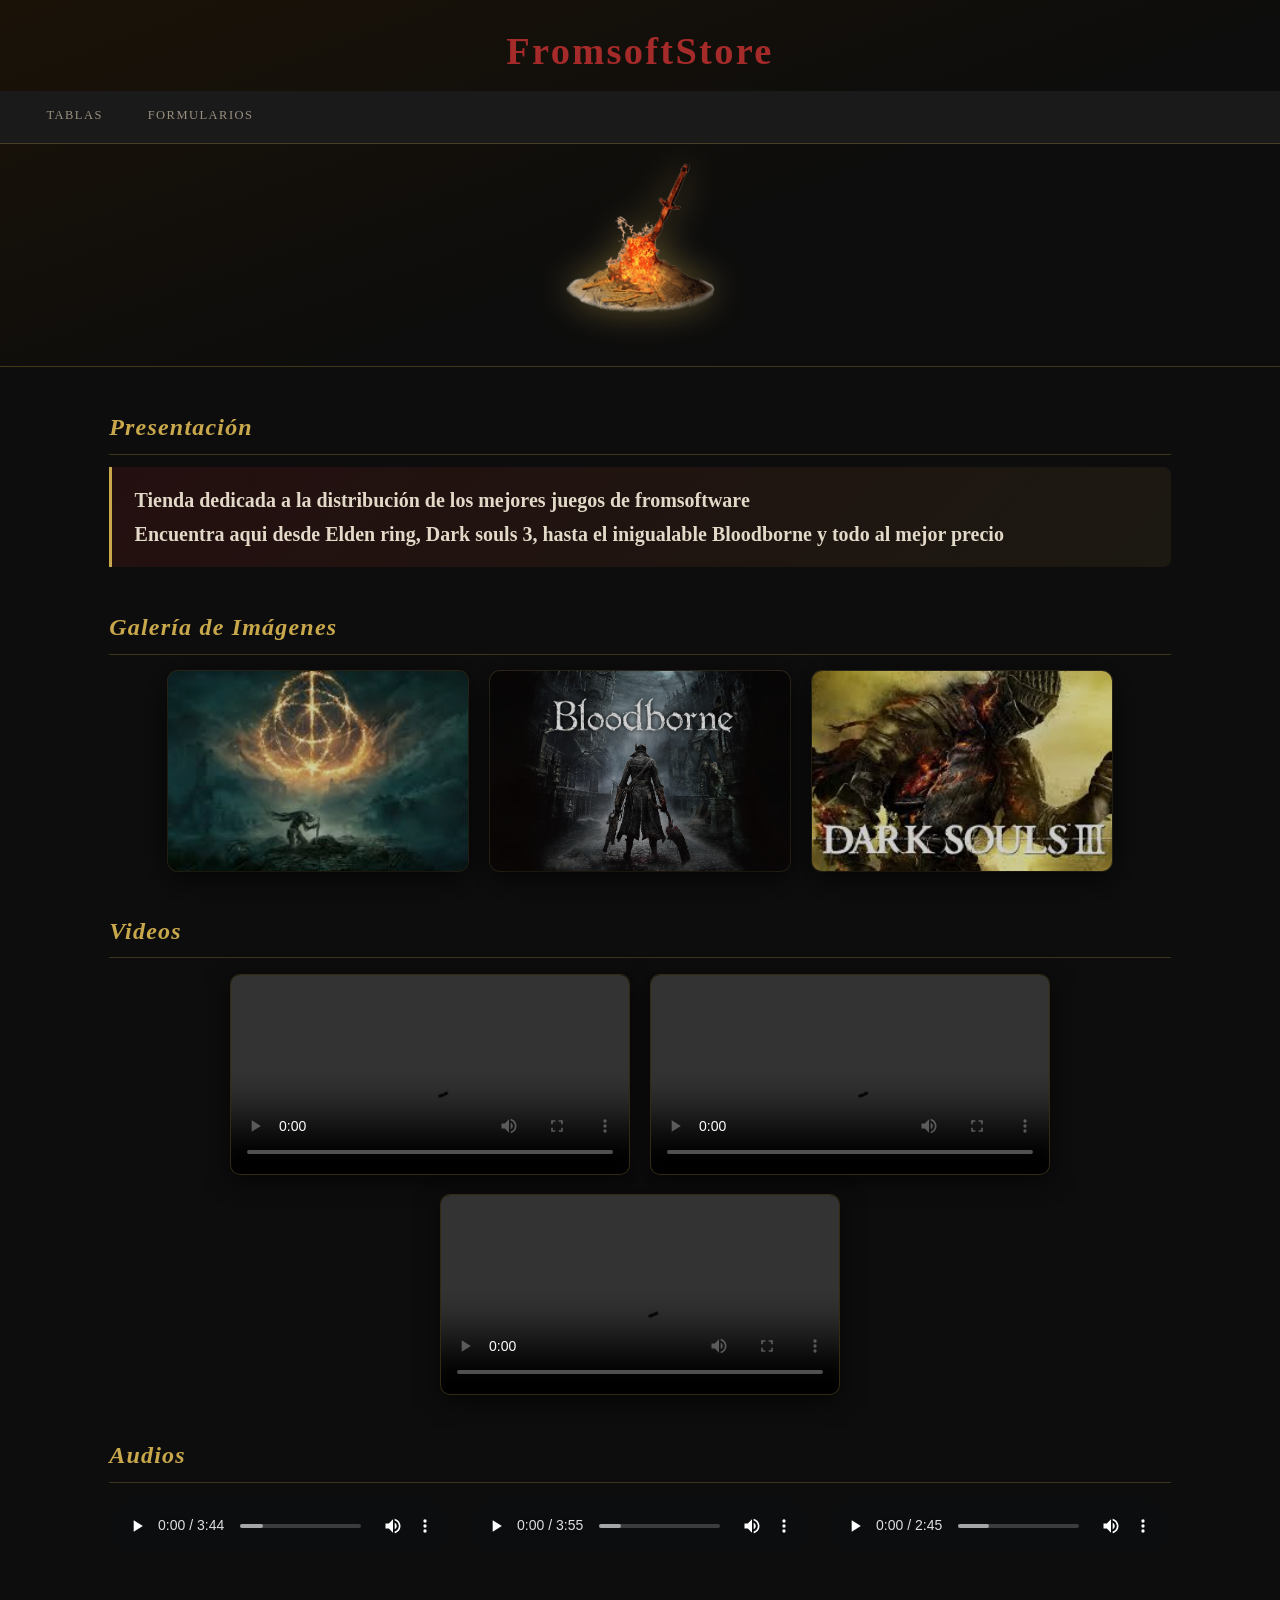
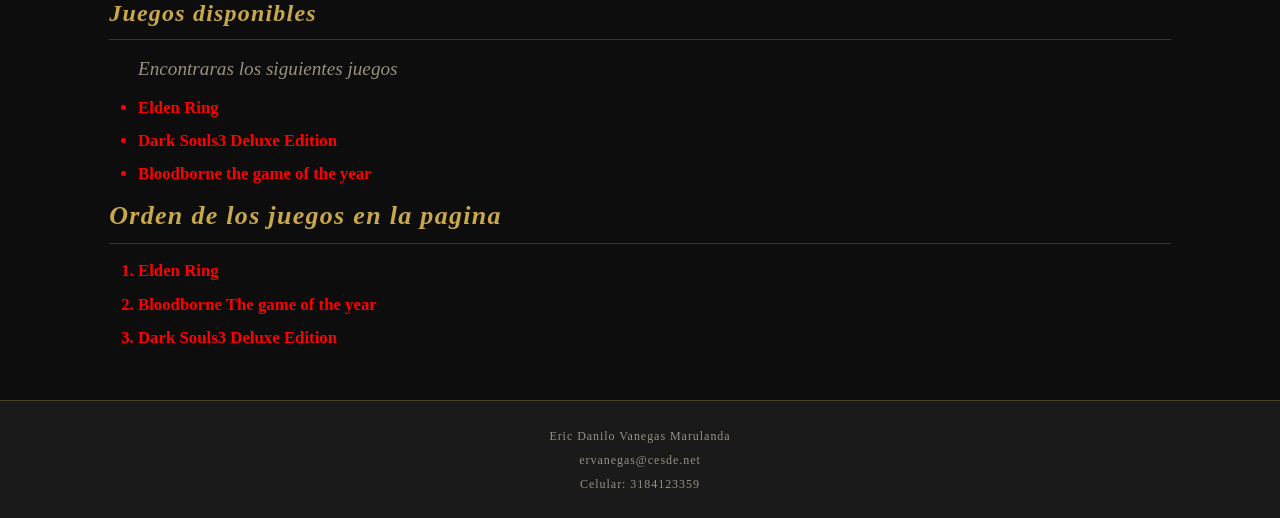
<file: index.html>
<!DOCTYPE html>
<html lang="es">
<head>
  <meta charset="UTF-8">
  <meta name="viewport" content="width=device-width, initial-scale=1.0">
  <link rel="stylesheet" href="estilos/estilos.css">
  <title>FromsoftStore</title>
  <link rel="icon" type="image/x-icon" href="favicon.ico" />
</head>
<body>

  <header>
    <h1>FromsoftStore</h1>

      <nav>
        <a href="tablas.html">Tablas</a>
        <a href="formulario.html">Formularios</a>
      </nav>
      <center>
        <img src="Imagenes/Logo.png" alt="" id="imgLogo"> 
      </center>
  </header>
  

  <section>
    <h2>Presentación</h2>
    <p id="parrafo1"> Tienda dedicada a la distribución de los mejores juegos de fromsoftware <br>Encuentra aqui desde Elden ring, Dark souls 3, hasta el inigualable Bloodborne y todo al mejor precio</p>
    
  </section>

  
 <section>
    <h2>Galería de Imágenes</h2>
    <div class="galeria-container">
      <img class="banners" src="Imagenes/Elden.jpg" alt="Imagen 1" width="300" height="200">
      <img class="banners" src="Imagenes/Blood.jpg" alt="Imagen 2" width="300" height="200">
      <img class="banners" src="Imagenes/ds3.jpg" alt="Imagen 2" width="300" height="200">
    </div>
  </section>

  <section>
  <h2>Videos</h2>
    <div class="media-container">
      <video width="400" controls>
        <source src="video/Elden.mp4" type="video/mp4">
      </video>
      <video width="400" controls>
        <source src="video/Blood.mp4" type="video/mp4">
      </video>
      <video width="400" controls>
        <source src="video/DarkS3.mp4" type="video/mp4">
      </video>
    </div>
  </section>

  
  <section>
    <h2>Audios</h2>
    <div class="audio-container">
      <audio controls>
        <source src="audio/Elden.mp3" type="audio/mp3">
      </audio>
      <audio controls>
        <source src="audio/Blood.mp3" type="audio/mp3">
      </audio>
      <audio controls>
        <source src="audio/DarkS.mp3" type="audio/mp3">
      </audio>
    </div>
  </section>

  
  <section>
    <h2>Juegos disponibles</h2>
    <ul>
        <p id="parrafo3">Encontraras los siguientes juegos</p>
      <li>Elden Ring</li>
      <li>Dark Souls3 Deluxe Edition</li>
      <li>Bloodborne the game of the year</li>
    </ul>

    <h2 id="orden">Orden de los juegos en la pagina</h2>
    <ol>
      <li>Elden Ring</li>
      <li>Bloodborne The game of the year</li>
      <li>Dark Souls3 Deluxe Edition</li>
    </ol>
  </section>

  <footer>Eric Danilo Vanegas Marulanda
        ervanegas@cesde.net
        Celular: 3184123359        
  </footer>

</body>
</html>
</file>
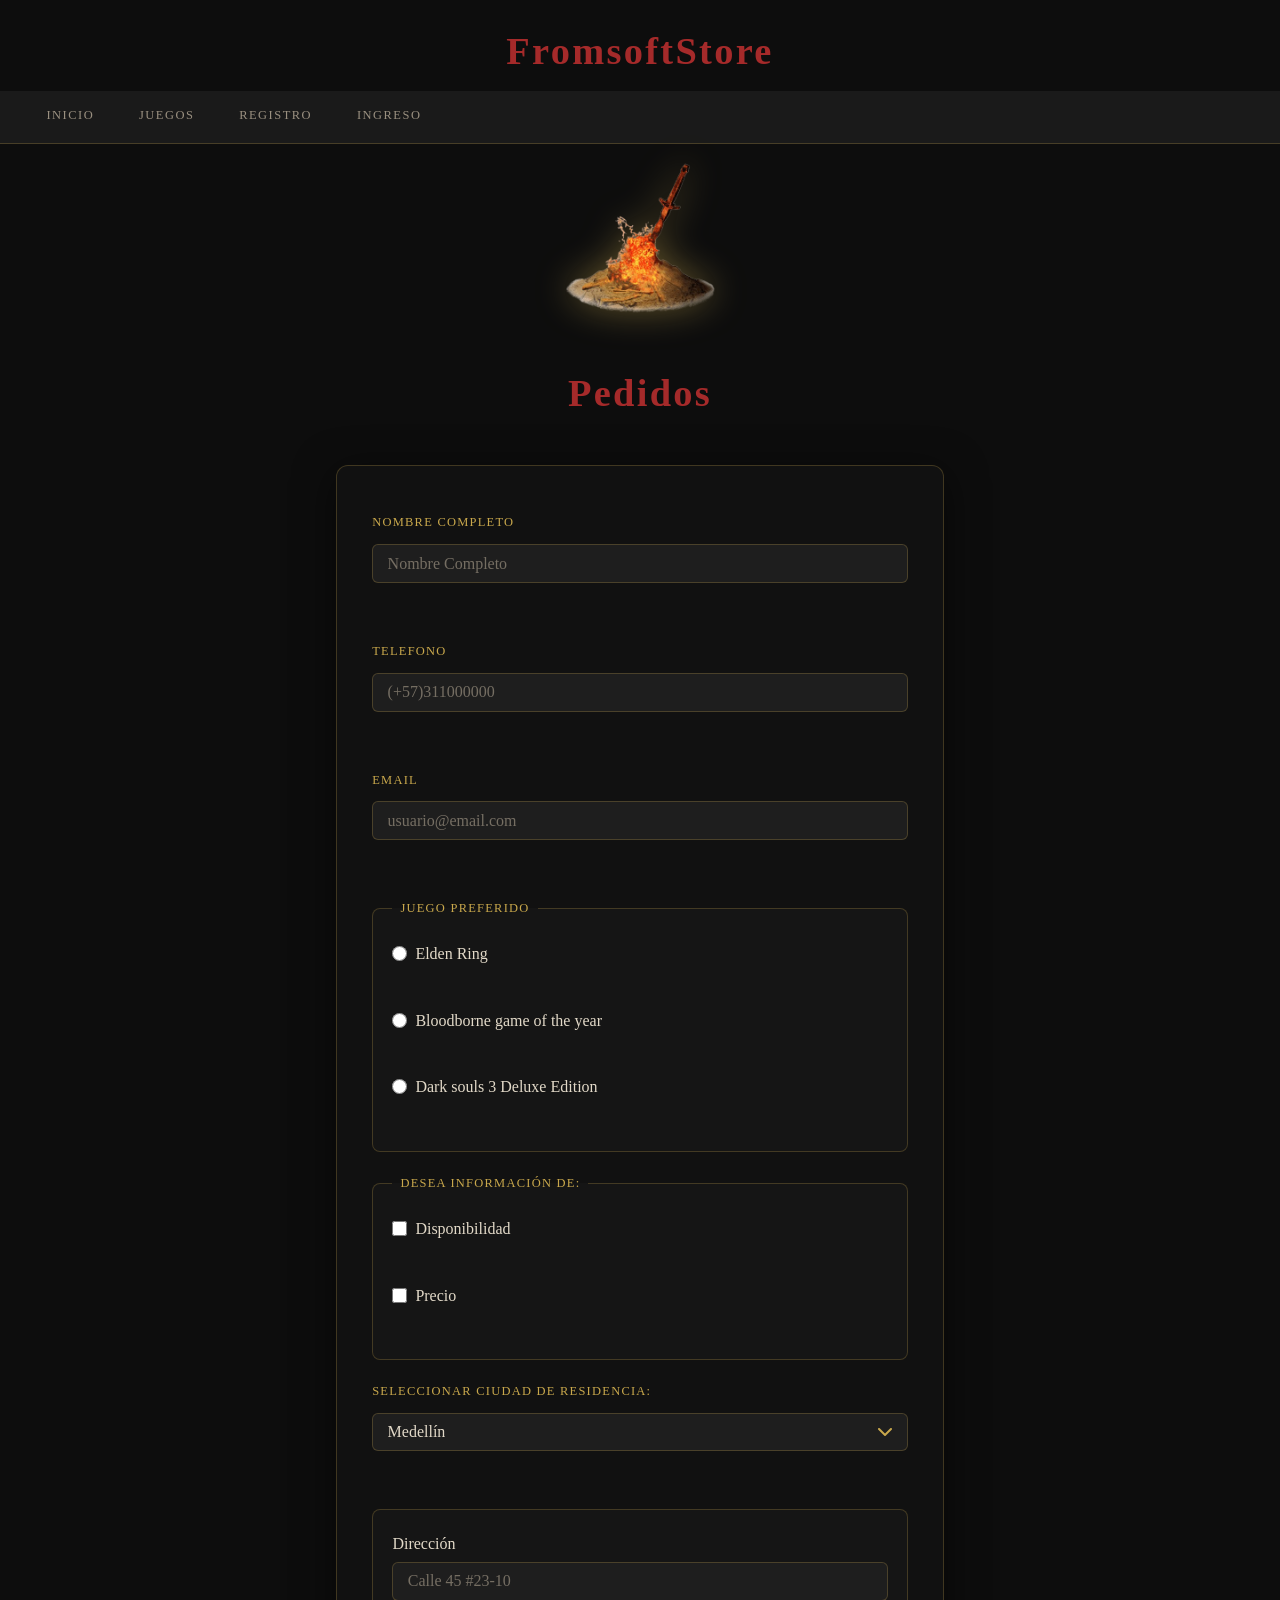
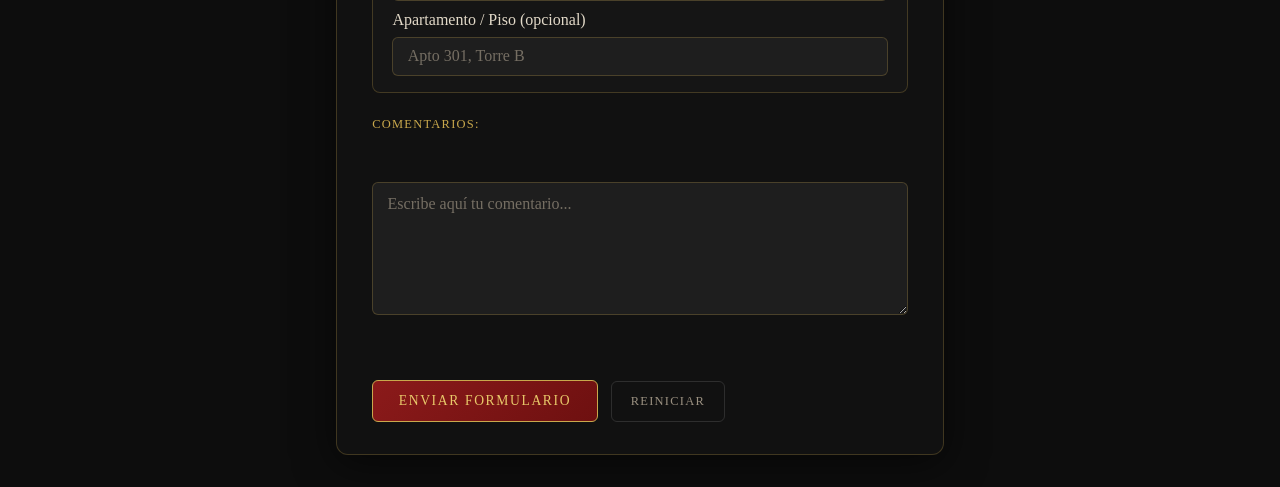
<file: contacto y pedidos.html>
<!DOCTYPE html>
<html lang="es">
<head>
  <meta charset="UTF-8" />
  <meta name="viewport" content="width=device-width, initial-scale=1.0" />
  <link rel="stylesheet" href="estilos/estilos.css">
  <title>Contacto</title>
  <link rel="icon" type="image/x-icon" href="favicon.ico" />
</head>
<body>
  <h1>FromsoftStore</h1>
<nav>
    <a href="Inicio.html">Inicio</a>
    <a href="Juegos.html">Juegos</a>
    <a href="Registro.html">Registro</a>
    <a href="Iniciar.html">Ingreso</a>
  </nav>
  
      <center>
        <img src="Imagenes/Logo.png" alt="" id="imgLogo"> 
      </center>


  <h1>Pedidos</h1>

  <div class="form-wrapper">
    <form action="#" method="post">

      <label for="nombre">Nombre completo</label>
      <input type="text" id="nombre" name="nombre" placeholder="Nombre Completo" /><br />

      <label for="movil">Telefono</label>
      <input type="tel" id="movil" name="movil" placeholder="(+57)311000000" /><br />


      <label for="email">Email</label>
      <input type="email" id="email" placeholder="usuario@email.com" /><br />

       

      <fieldset>
        <legend>Juego preferido</legend>
        <label><input type="radio" name="estado" value="soltero" /> Elden Ring</label><br />
        <label><input type="radio" name="estado" value="casado" /> Bloodborne game of the year</th></label><br />
        <label><input type="radio" name="estado" value="separado" /> Dark souls 3 Deluxe Edition </label><br />
        
      </fieldset>

      
      <fieldset>
        <legend>Desea información de:</legend>
        <label><input type="checkbox" name="info" value="deportes" /> Disponibilidad</label><br />
        <label><input type="checkbox" name="info" value="lenguajes" /> Precio</label><br />
        
      </fieldset>

      <label for="ciudad">Seleccionar ciudad de residencia:</label>
      <select id="ciudad" name="ciudad">
        <option value="medellin">Medellín</option>
        <option value="bogota">Bogotá</option>
        <option value="cali">Cali</option>
        <option value="Barranquilla">Barranquilla</option>
      </select><br />

      <fieldset>
        <div class="campo">
    <label for="direccion">Dirección</label>
    <input 
      type="text" 
      id="direccion" 
      name="direccion" 
      placeholder="Calle 45 #23-10"
      autocomplete="street-address"
    >
  </div>

    <div class="campo">
    <label for="adicional">Apartamento / Piso (opcional)</label>
    <input 
      type="text" 
      id="adicional" 
      name="adicional" 
      placeholder="Apto 301, Torre B"
      autocomplete="address-line2"
    >
  </div>


      </fieldset>

      <label for="comentarios">Comentarios:</label><br />
      <textarea id="comentarios" name="comentarios" rows="6" cols="40"
        placeholder="Escribe aquí tu comentario..."></textarea><br />

      <div class="form-botones">
        <input type="submit" value="Enviar formulario" />
        <input type="reset" value="Reiniciar" />
        
      </div>

    </form>
  </div>

 

</body>
</html>
</file>
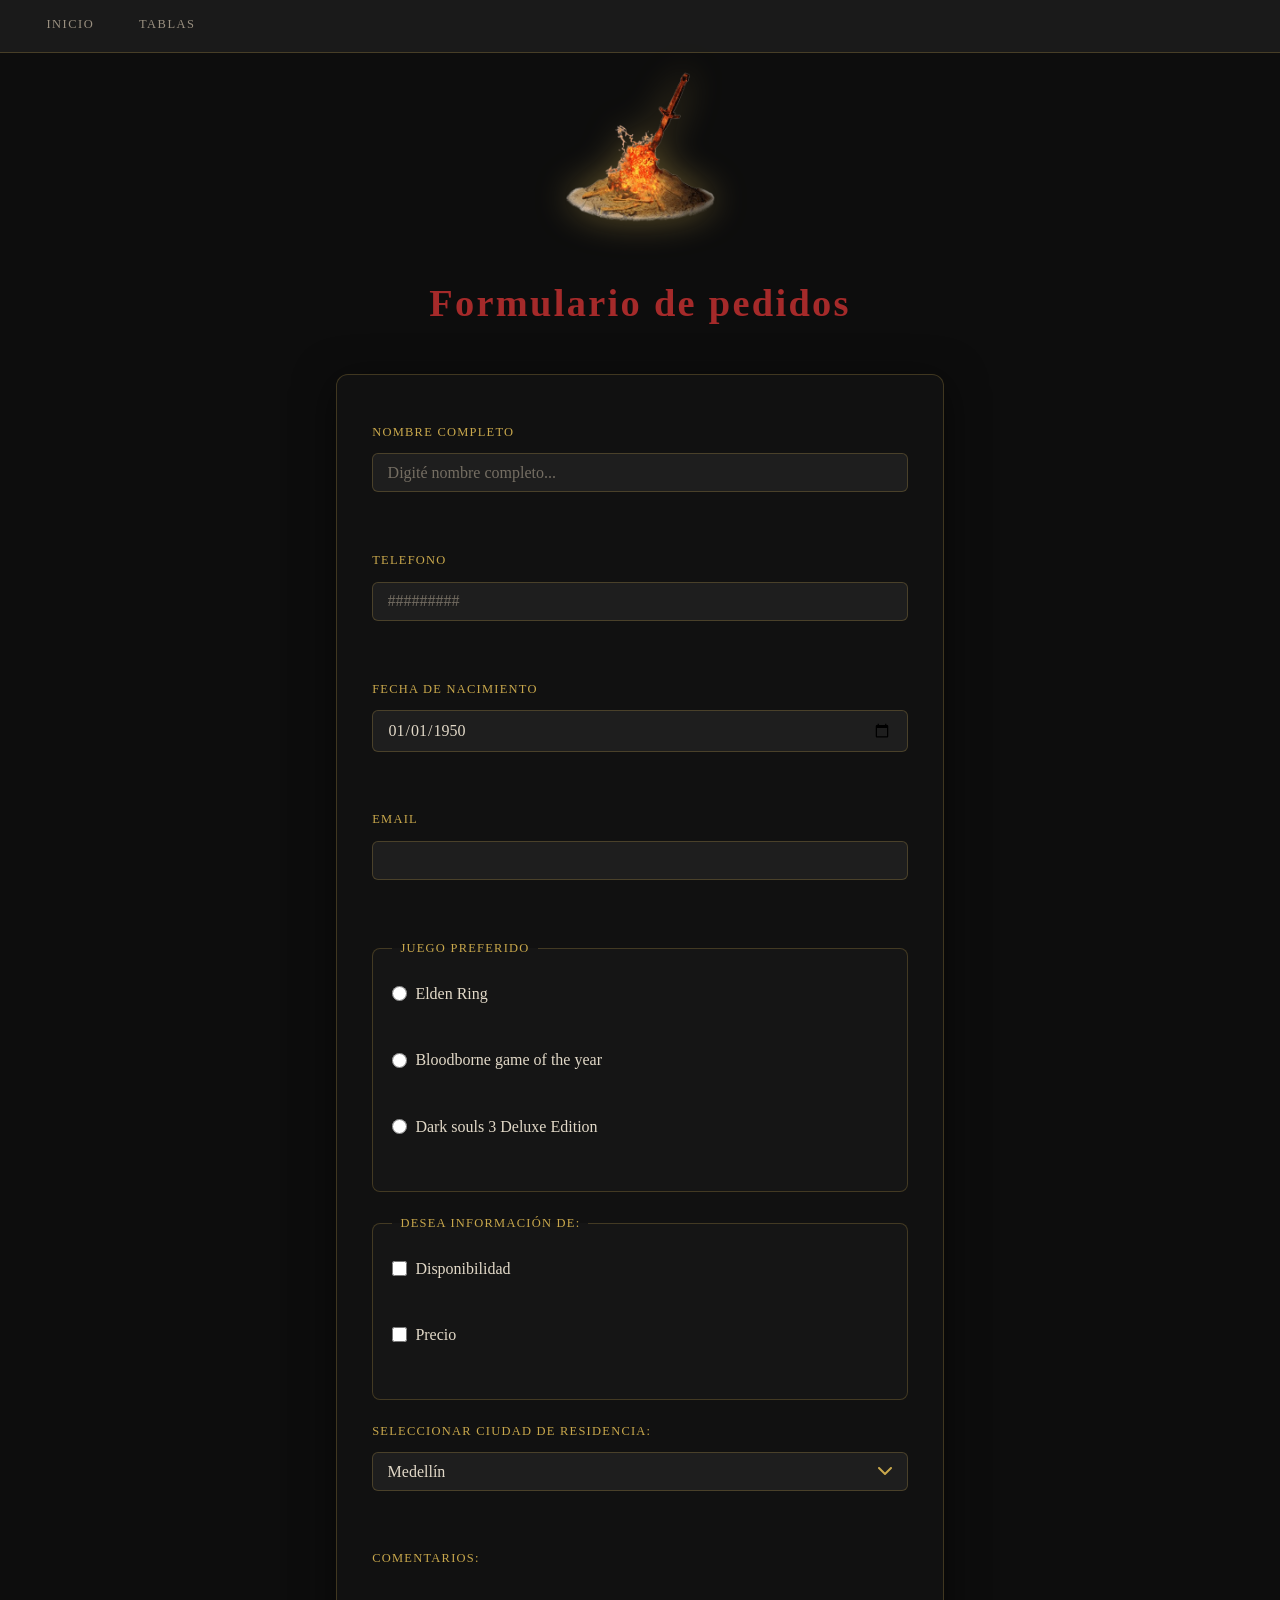
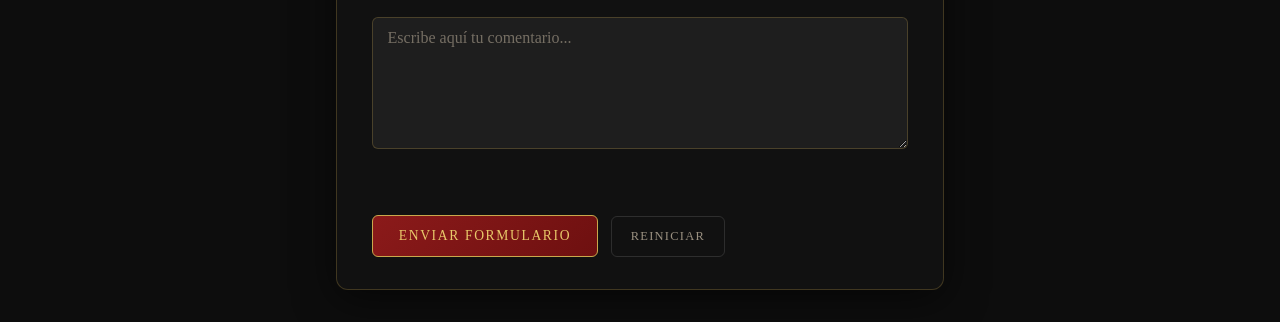
<file: Formulario.html>
<!DOCTYPE html>
<html lang="es">
<head>
  <meta charset="UTF-8" />
  <meta name="viewport" content="width=device-width, initial-scale=1.0" />
  <link rel="stylesheet" href="estilos/estilos.css">
  <title>Contacto</title>
  <link rel="icon" type="image/x-icon" href="favicon.ico" />
</head>
<body>
<nav>
    <a href="index.html">Inicio</a>
    <a href="tablas.html">Tablas</a>
  </nav>

      <center>
        <img src="Imagenes/Logo.png" alt="" id="imgLogo"> 
      </center>


  <h1>Formulario de pedidos</h1>

  <div class="form-wrapper">
    <form action="#" method="post">

      <label for="nombre">Nombre completo</label>
      <input type="text" id="nombre" name="nombre" placeholder="Digité nombre completo..." /><br />

      <label for="movil">Telefono</label>
      <input type="tel" id="movil" name="movil" placeholder="#########" /><br />

      <label for="fecha">Fecha de nacimiento</label>
      <input type="date" id="fecha" name="fecha" value="1950-01-01" /><br />

      <label for="email">Email</label>
      <input type="email" id="email" name="email" /><br />

       

      <fieldset>
        <legend>Juego preferido</legend>
        <label><input type="radio" name="estado" value="soltero" /> Elden Ring</label><br />
        <label><input type="radio" name="estado" value="casado" /> Bloodborne game of the year</th></label><br />
        <label><input type="radio" name="estado" value="separado" /> Dark souls 3 Deluxe Edition </label><br />
        
      </fieldset>

      
      <fieldset>
        <legend>Desea información de:</legend>
        <label><input type="checkbox" name="info" value="deportes" /> Disponibilidad</label><br />
        <label><input type="checkbox" name="info" value="lenguajes" /> Precio</label><br />
        
      </fieldset>

      <label for="ciudad">Seleccionar ciudad de residencia:</label>
      <select id="ciudad" name="ciudad">
        <option value="medellin">Medellín</option>
        <option value="bogota">Bogotá</option>
        <option value="cali">Cali</option>
        <option value="Barranquilla">Barranquilla</option>
      </select><br />

      <label for="comentarios">Comentarios:</label><br />
      <textarea id="comentarios" name="comentarios" rows="6" cols="40"
        placeholder="Escribe aquí tu comentario..."></textarea><br />

      <div class="form-botones">
        <input type="submit" value="Enviar formulario" />
        <input type="reset" value="Reiniciar" />
      </div>

    </form>
  </div>

 

</body>
</html>
</file>
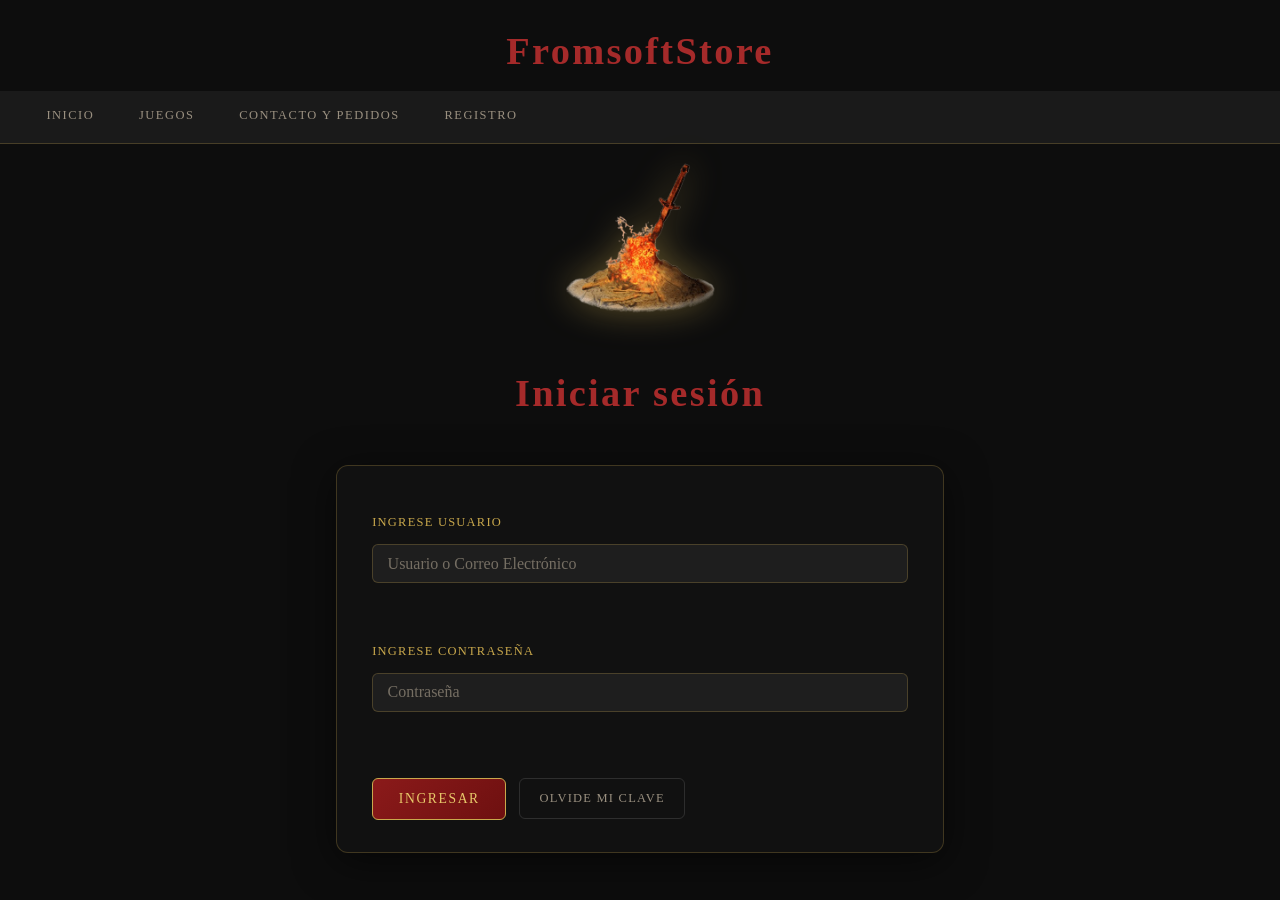
<file: Iniciar.html>
<!DOCTYPE html>
<html lang="es">
<head>
  <meta charset="UTF-8" />
  <meta name="viewport" content="width=device-width, initial-scale=1.0" />
  <link rel="stylesheet" href="estilos/estilos.css">
  <title>Registro</title>
  <link rel="icon" type="image/x-icon" href="favicon.ico" />
</head>
<body>
<h1>FromsoftStore</h1>

    <nav>
    <a href="Inicio.html">Inicio</a>
    <a href="Juegos.html">Juegos</a>
    <a href="contacto y pedidos.html">contacto y pedidos</a>
    <a href="Registro.html">Registro</a>
    
  </nav>

  
      <center>
        <img src="Imagenes/Logo.png" alt="" id="imgLogo"> 
      </center>

<h1>Iniciar sesión</h1>

<div class="form-wrapper">
<form action="">

    <label for="Usuario">Ingrese usuario</label>
    <input type="text" id="Usuario" name="Usuario" placeholder="Usuario o Correo Electrónico"/><br/>

    <label for="Usuario">Ingrese contraseña</label>
    <input type="text" id="Usuario" name="Usuario" placeholder="Contraseña"/><br/>

    <div class="form-botones">
        <input type="submit" value="Ingresar" />
        <input type="reset" value="Olvide mi clave" />
        
     </div>
</form>
</div>

</body>
</html>
</file>
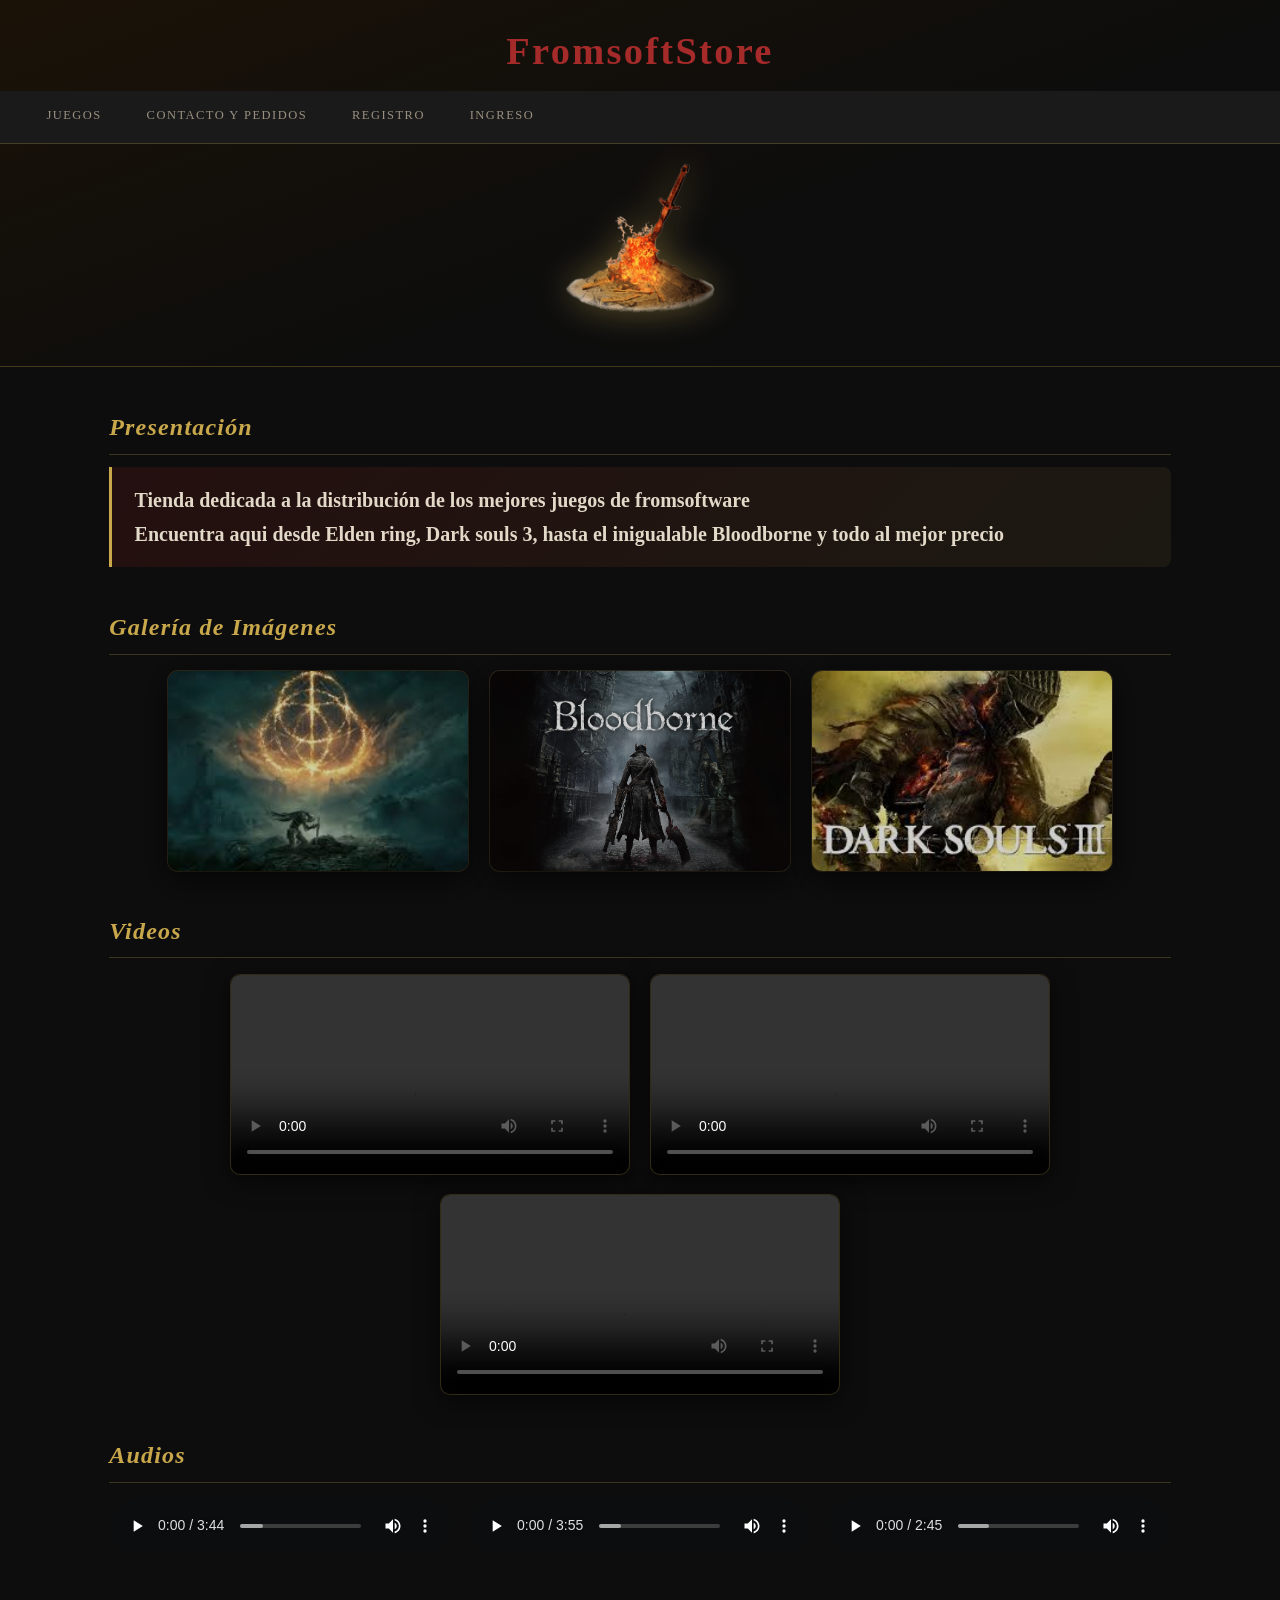
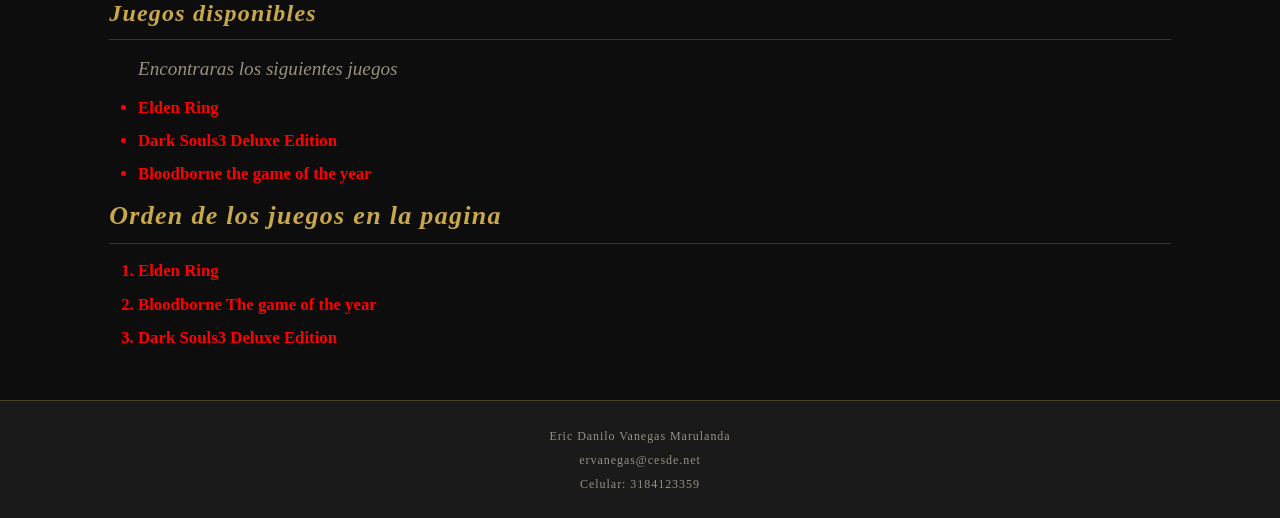
<file: Inicio.html>
<!DOCTYPE html>
<html lang="es">
<head>
  <meta charset="UTF-8">
  <meta name="viewport" content="width=device-width, initial-scale=1.0">
  <link rel="stylesheet" href="estilos/estilos.css">
  <title>FromsoftStore</title>
  <link rel="icon" type="image/x-icon" href="favicon.ico" />
</head>
<body>

  <header>
    <h1>FromsoftStore</h1>

      <nav>
        <a href="Juegos.html">Juegos</a>
        <a href="contacto y pedidos.html">contacto y pedidos</a>
        <a href="Registro.html">Registro</a>
        <a href="Iniciar.html">Ingreso</a>
      </nav>
      <center>
        <img src="Imagenes/Logo.png" alt="" id="imgLogo"> 
      </center>
  </header>
  

  <section>
    <h2>Presentación</h2>
    <p id="parrafo1"> Tienda dedicada a la distribución de los mejores juegos de fromsoftware <br>Encuentra aqui desde Elden ring, Dark souls 3, hasta el inigualable Bloodborne y todo al mejor precio</p>
    
  </section>

  
 <section>
    <h2>Galería de Imágenes</h2>
    <div class="galeria-container">
      <img class="banners" src="Imagenes/Elden.jpg" alt="Imagen 1" width="300" height="200">
      <img class="banners" src="Imagenes/Blood.jpg" alt="Imagen 2" width="300" height="200">
      <img class="banners" src="Imagenes/ds3.jpg" alt="Imagen 2" width="300" height="200">
    </div>
  </section>

  <section>
  <h2>Videos</h2>
    <div class="media-container">
      <video width="400" controls>
        <source src="video/Elden.mp4" type="video/mp4">
      </video>
      <video width="400" controls>
        <source src="video/Blood.mp4" type="video/mp4">
      </video>
      <video width="400" controls>
        <source src="video/DarkS3.mp4" type="video/mp4">
      </video>
    </div>
  </section>

  
  <section>
    <h2>Audios</h2>
    <div class="audio-container">
      <audio controls>
        <source src="audio/Elden.mp3" type="audio/mp3">
      </audio>
      <audio controls>
        <source src="audio/Blood.mp3" type="audio/mp3">
      </audio>
      <audio controls>
        <source src="audio/DarkS.mp3" type="audio/mp3">
      </audio>
    </div>
  </section>

  
  <section>
    <h2>Juegos disponibles</h2>
    <ul>
        <p id="parrafo3">Encontraras los siguientes juegos</p>
      <li>Elden Ring</li>
      <li>Dark Souls3 Deluxe Edition</li>
      <li>Bloodborne the game of the year</li>
    </ul>

    <h2 id="orden">Orden de los juegos en la pagina</h2>
    <ol>
      <li>Elden Ring</li>
      <li>Bloodborne The game of the year</li>
      <li>Dark Souls3 Deluxe Edition</li>
    </ol>
  </section>

  <footer>Eric Danilo Vanegas Marulanda
        ervanegas@cesde.net
        Celular: 3184123359        
  </footer>

</body>
</html>
</file>
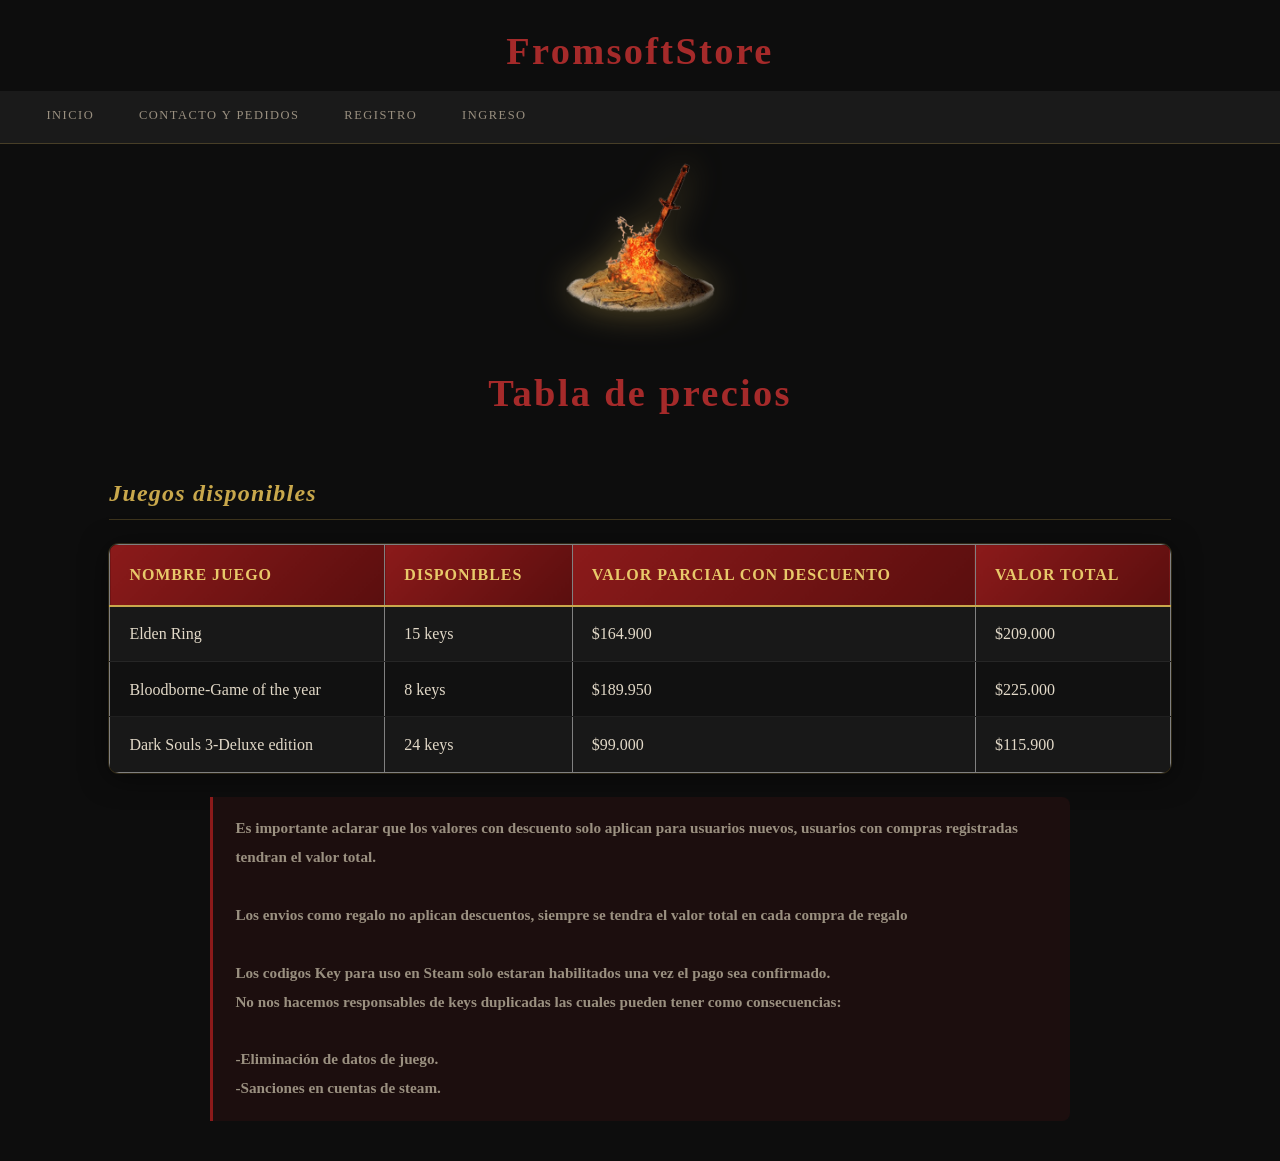
<file: Juegos.html>
<!DOCTYPE html>
<html lang="es">
<head>
  <meta charset="UTF-8">
  <meta name="viewport" content="width=device-width, initial-scale=1.0">
  <link rel="stylesheet" href="estilos/estilos.css">
  <title>Inventario</title>
  <link rel="icon" type="image/x-icon" href="favicon.ico" />
</head>
<body>

  <h1>FromsoftStore</h1>
  <nav>
    <a href="Inicio.html">Inicio</a>
    <a href="contacto y pedidos.html">contacto y pedidos</a>
    <a href="Registro.html">Registro</a>
    <a href="Iniciar.html">Ingreso</a>
  </nav>
    
      <center>
        <img src="Imagenes/Logo.png" alt="" id="imgLogo"> 
      </center>

  <h1>Tabla de precios</h1>

  
   <section>
    <h2>Juegos disponibles</h2>
    <div class="tabla-wrapper">
      <table border="1">
        <tr>
          <th>Nombre juego</th>
          <th>Disponibles</th>
          <th>valor parcial con descuento</th>
          <th>Valor total</th>
        </tr>
        <tr>
          <td>Elden Ring</td>
          <td>15 keys</td>
          <td>$164.900</td>
          <td>$209.000</td>
        </tr>
        <tr>
          <td>Bloodborne-Game of the year</td>
          <td>8 keys</td>
          <td>$189.950</td>
          <td>$225.000</td>
        </tr>
        <tr>
          <td>Dark Souls 3-Deluxe edition</td>
          <td>24 keys</td>
          <td>$99.000</td>
          <td>$115.900</td>
        </tr>
      </table>
    </div>
 <p id="parrafo2">Es importante aclarar que los valores con descuento solo aplican para usuarios nuevos, usuarios con compras registradas tendran el valor total. <br><br>
  Los envios como regalo no aplican descuentos, siempre se tendra el valor total en cada compra de regalo <br><br>
 Los codigos Key para uso en Steam solo estaran habilitados una vez el pago sea confirmado. <br> No nos hacemos responsables de keys duplicadas las cuales pueden tener como consecuencias: <br>
    <br>
    -Eliminación de datos de juego.<br>
    -Sanciones en cuentas de steam.<br>
 </p>   
</body>
</html>
</file>
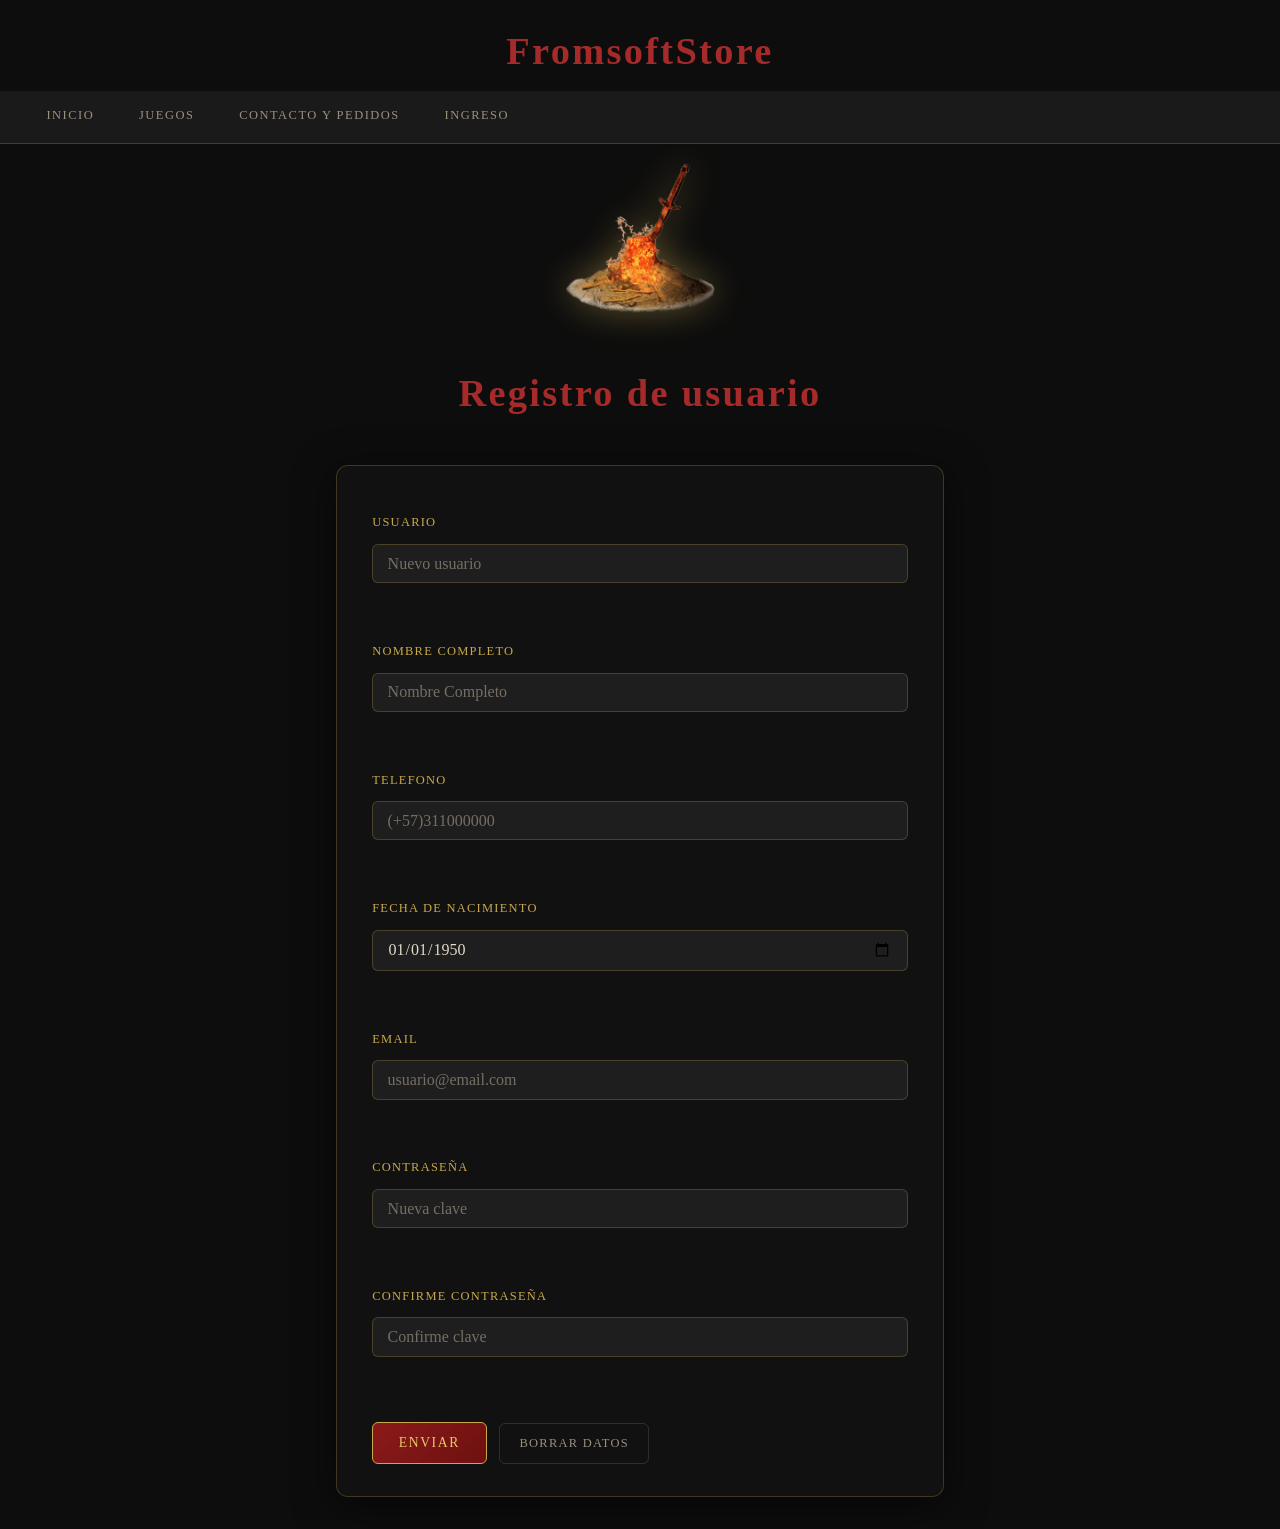
<file: Registro.html>
<!DOCTYPE html>
<html lang="es">
<head>
  <meta charset="UTF-8" />
  <meta name="viewport" content="width=device-width, initial-scale=1.0" />
  <link rel="stylesheet" href="estilos/estilos.css">
  <title>Registro</title>
  <link rel="icon" type="image/x-icon" href="favicon.ico" />
</head>
<body>
<h1>FromsoftStore</h1>

    <nav>
    <a href="Inicio.html">Inicio</a>
    <a href="Juegos.html">Juegos</a>
    <a href="contacto y pedidos.html">contacto y pedidos</a>
    <a href="Iniciar.html">Ingreso</a>
  </nav>

  
      <center>
        <img src="Imagenes/Logo.png" alt="" id="imgLogo"> 
      </center>

<h1>Registro de usuario</h1>
<div class="form-wrapper">
    <form action="#" method="post">
    
    <label for="usuario">Usuario</label>
    <input type="text" id="usuario" name="usuario" placeholder="Nuevo usuario"/><br/>


      <label for="nombre">Nombre completo</label>
      <input type="text" id="nombre" name="nombre" placeholder="Nombre Completo" /><br />

      <label for="movil">Telefono</label>
      <input type="tel" id="movil" name="movil" placeholder="(+57)311000000" /><br />

      <label for="fecha">Fecha de nacimiento</label>
      <input type="date" id="fecha" name="fecha" value="1950-01-01" /><br />

      <label for="email">Email</label>
      <input type="email" id="email" placeholder="usuario@email.com" /><br />

      <label for="Contraseña">Contraseña</label>
      <input type="text" id="Contraseña" name="Contraseña" placeholder="Nueva clave"/><br/>
    
      <label for="Contraseña">Confirme contraseña</label>
      <input type="text" id="Confirme contraseña" name="Confirme contraseña" placeholder="Confirme clave"/><br/>

      <div class="form-botones">
        <input type="submit" value="Enviar" />
        <input type="reset" value="Borrar datos" />
      </div>
    </form>
</div>    

</body>
</html>
</file>
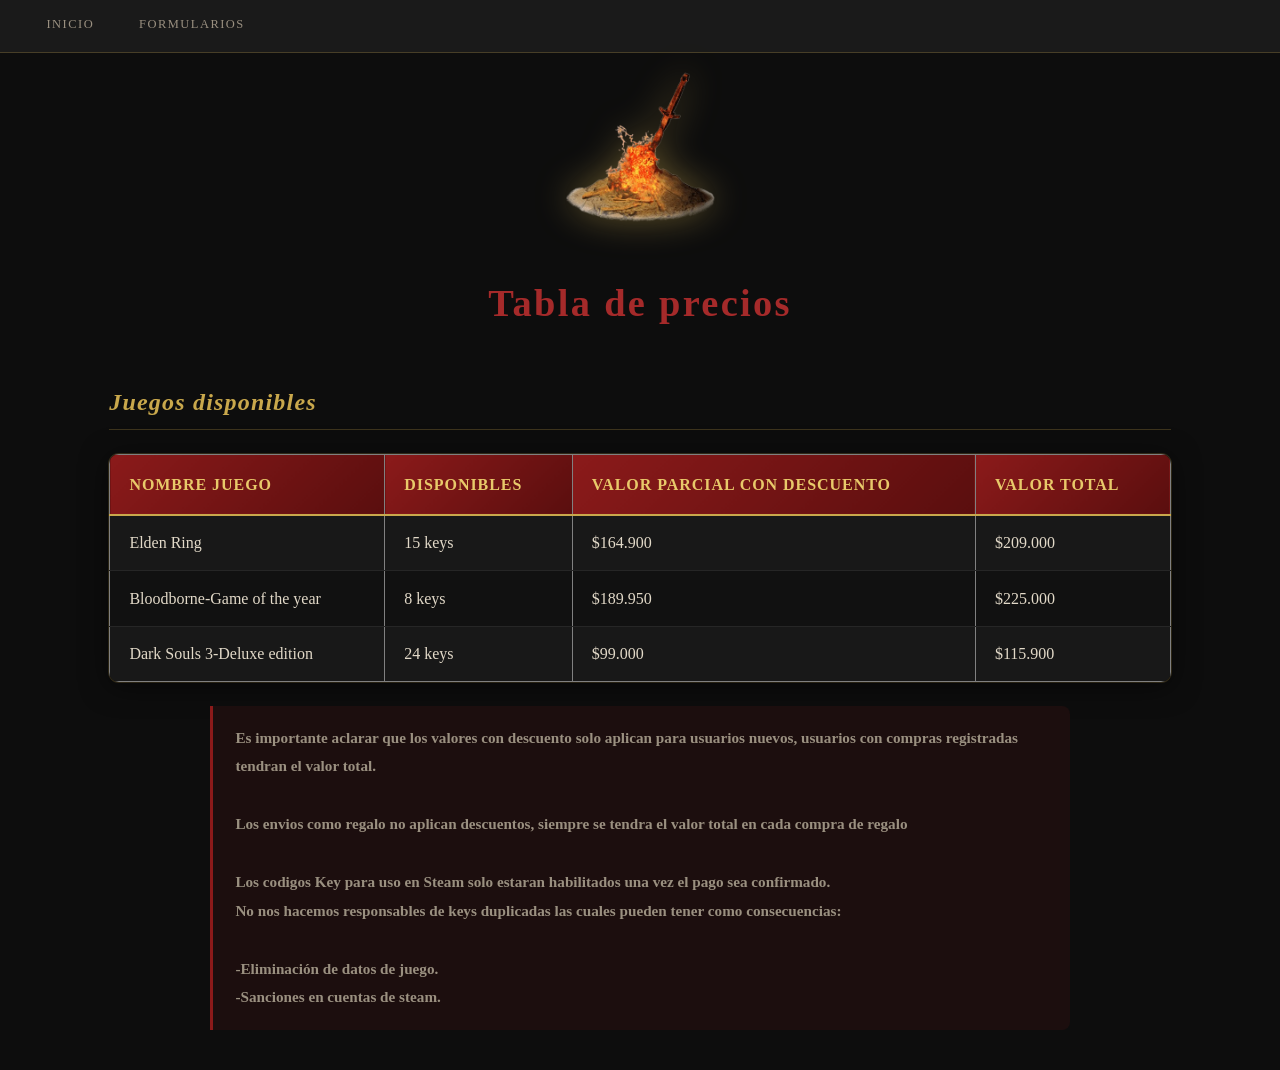
<file: tablas.html>
<!DOCTYPE html>
<html lang="es">
<head>
  <meta charset="UTF-8">
  <meta name="viewport" content="width=device-width, initial-scale=1.0">
  <link rel="stylesheet" href="estilos/estilos.css">
  <title>Inventario</title>
  <link rel="icon" type="image/x-icon" href="favicon.ico" />
</head>
<body>

  <nav>
    <a href="index.html">Inicio</a>
    <a href="formulario.html">Formularios</a>
  </nav>

      <center>
        <img src="Imagenes/Logo.png" alt="" id="imgLogo"> 
      </center>

  <h1>Tabla de precios</h1>

  
   <section>
    <h2>Juegos disponibles</h2>
    <div class="tabla-wrapper">
      <table border="1">
        <tr>
          <th>Nombre juego</th>
          <th>Disponibles</th>
          <th>valor parcial con descuento</th>
          <th>Valor total</th>
        </tr>
        <tr>
          <td>Elden Ring</td>
          <td>15 keys</td>
          <td>$164.900</td>
          <td>$209.000</td>
        </tr>
        <tr>
          <td>Bloodborne-Game of the year</td>
          <td>8 keys</td>
          <td>$189.950</td>
          <td>$225.000</td>
        </tr>
        <tr>
          <td>Dark Souls 3-Deluxe edition</td>
          <td>24 keys</td>
          <td>$99.000</td>
          <td>$115.900</td>
        </tr>
      </table>
    </div>
 <p id="parrafo2">Es importante aclarar que los valores con descuento solo aplican para usuarios nuevos, usuarios con compras registradas tendran el valor total. <br><br>
  Los envios como regalo no aplican descuentos, siempre se tendra el valor total en cada compra de regalo <br><br>
 Los codigos Key para uso en Steam solo estaran habilitados una vez el pago sea confirmado. <br> No nos hacemos responsables de keys duplicadas las cuales pueden tener como consecuencias: <br>
    <br>
    -Eliminación de datos de juego.<br>
    -Sanciones en cuentas de steam.<br>
 </p>   
</body>
</html>
</file>
<file: estilos/estilos.css>
/*Estilos index*/
*{
    margin: 0;
    padding: 0;
}

header{

    background-color: white;
    background-position: 300px;
    
}

#imgLogo{

    width: 150px;
    text-align: center;
}


h1{

    color:brown;
    font-size: 18px; 
}

h2{

    font-style: italic;
}

#parrafo1{

    color:blue;
    font-weight: bold;
    font-size: 24px;

}

#parrafo3{

    font-size: 26px;
    font-style: italic;
}

#orden{
    font-size: 26px;
    font-style: italic;
}

.banners{

    border-radius: 10px;
    

}

li{

    color: red;
    font-weight: bolder;
}

/*Estilos Tablas*/

th{
    color:red;
    font-size: 25px;


}

td{

    font-style: oblique;
}

#parrafo2{

    font-weight: bolder;
}

/*Estilos formularios*/

@import url('https://fonts.googleapis.com/css2?family=Cinzel:wght@400;700;900&family=Crimson+Pro:ital,wght@0,300;0,400;1,300&display=swap');

/* --- VARIABLES DE COLOR --- */
:root {
  --gold:       #c9a84c;
  --gold-light: #e8c96a;
  --dark:       #0d0d0d;
  --dark-mid:   #1a1a1a;
  --dark-card:  #111111;
  --red-brand:  #8b1a1a;
  --text-light: #e2d9c8;
  --text-muted: #9a9080;
  --border:     rgba(201, 168, 76, 0.25);
}

/* --- BASE GLOBAL --- */
* {
  box-sizing: border-box;
}

body {
  background-color: var(--dark);
  color: var(--text-light);
  font-family: 'Crimson Pro', Georgia, serif;
  font-size: 18px;
  line-height: 1.7;
  min-height: 100vh;
}

/* --- NAVEGACIÓN --- */
nav {
  display: flex;
  gap: 0;
  background: var(--dark-mid);
  border-bottom: 1px solid var(--border);
  padding: 0 1.5rem;
  flex-wrap: wrap;
}

nav a {
  color: var(--text-muted);
  text-decoration: none;
  font-family: 'Cinzel', serif;
  font-size: 0.78rem;
  letter-spacing: 0.12em;
  text-transform: uppercase;
  padding: 0.9rem 1.4rem;
  border-bottom: 2px solid transparent;
  transition: color 0.25s, border-color 0.25s;
}

.Panel-registro{

  display: flex;
  margin-left: auto;
  gap: 15px;


}

nav a:hover {
  color: var(--gold);
  border-bottom-color: var(--gold);
}

/* ============================================================
   INDEX.HTML
   ============================================================ */

header {
  background: linear-gradient(160deg, #1a1207 0%, var(--dark) 60%) !important;
  border-bottom: 1px solid var(--border);
  padding-bottom: 1.5rem;
}

#imgLogo {
  width: 160px !important;
  display: block;
  margin: 1.2rem auto;
  filter: drop-shadow(0 0 18px rgba(201, 168, 76, 0.45));
  transition: filter 0.3s, transform 0.3s;
}

#imgLogo:hover {
  filter: drop-shadow(0 0 28px rgba(201, 168, 76, 0.75));
  transform: scale(1.04);
}

h1 {
  font-family: 'Cinzel', serif;
  font-size: clamp(1.4rem, 4vw, 2.4rem) !important;
  font-weight: 900;
  letter-spacing: 0.06em;
  text-align: center;
  padding: 1.2rem 1rem 0.4rem;
}

h2 {
  font-family: 'Cinzel', serif;
  font-size: clamp(1.1rem, 3vw, 1.5rem);
  font-weight: 700;
  color: var(--gold);
  letter-spacing: 0.05em;
  margin-bottom: 0.8rem;
  border-bottom: 1px solid var(--border);
  padding-bottom: 0.35rem;
}

section {
  max-width: 1100px;
  margin: 2.5rem auto;
  padding: 0 1.2rem;
}

#parrafo1 {
  font-size: clamp(1rem, 2.5vw, 1.25rem) !important;
  background: linear-gradient(135deg, rgba(139,26,26,0.18), rgba(201,168,76,0.08));
  border-left: 3px solid var(--gold);
  border-radius: 0 8px 8px 0;
  padding: 1rem 1.4rem;
  color: var(--text-light) !important;
  margin-top: 0.5rem;
}

/* --- GALERÍA DE IMÁGENES --- */

.galeria-container {
  display: flex;
  flex-wrap: wrap;
  gap: 1.4rem;
  justify-content: center;
  align-items: flex-start;
  margin-top: 1rem;
}

.banners {
  width: 300px;
  height: 200px;
  object-fit: cover;
  border-radius: 10px !important;
  box-shadow: 0 8px 32px rgba(0,0,0,0.7), 0 0 0 1px var(--border) !important;
  transition: transform 0.35s cubic-bezier(.22,.68,0,1.2),
              box-shadow 0.35s,
              filter 0.35s;
  filter: brightness(0.82) saturate(0.9);
  display: block;
}

.banners:hover {
  transform: scale(1.06) translateY(-5px);
  box-shadow: 0 20px 50px rgba(0,0,0,0.85), 0 0 0 2px var(--gold) !important;
  filter: brightness(1.05) saturate(1.2);
}

/* --- VIDEOS --- */

.media-container {
  display: flex;
  flex-wrap: wrap;
  gap: 1.2rem;
  justify-content: center;
  margin-top: 1rem;
}

.media-container video {
  border-radius: 10px;
  border: 1px solid var(--border);
  background: #000;
  max-width: 100%;
  box-shadow: 0 6px 24px rgba(0,0,0,0.6);
}

/* --- AUDIOS --- */

.audio-container {
  display: flex;
  flex-wrap: wrap;
  gap: 1.2rem;
  justify-content: center;
  align-items: center;
  margin-top: 1rem;
}

.audio-container audio {
  width: 100%;
  max-width: 340px;
  border-radius: 8px;
  filter: invert(1) hue-rotate(180deg);
  display: block;
}

/* Listas */
ul, ol {
  padding-left: 1.8rem;
}

li {
  font-size: 1.05rem;
  margin-bottom: 0.3rem;
}

#parrafo3 {
  font-size: clamp(1rem, 2.2vw, 1.2rem) !important;
  color: var(--text-muted);
  margin-bottom: 0.5rem;
}

#orden {
  font-family: 'Cinzel', serif;
  color: var(--gold) !important;
}

footer {
  background: var(--dark-mid);
  border-top: 1px solid var(--border);
  color: var(--text-muted);
  font-family: 'Cinzel', serif;
  font-size: 0.75rem;
  letter-spacing: 0.08em;
  text-align: center;
  padding: 1.4rem 1rem;
  margin-top: 3rem;
  white-space: pre-line;
  line-height: 2;
}

/* ============================================================
   TABLAS.HTML
   ============================================================ */


.tabla-wrapper {
  width: 100%;
  overflow-x: auto;
  border-radius: 10px;
  box-shadow: 0 4px 28px rgba(0,0,0,0.55), 0 0 0 1px var(--border);
  margin: 1.5rem 0;
}

table {
  width: 100%;
  border-collapse: collapse;
  background: var(--dark-card);
  font-size: clamp(0.85rem, 2vw, 1rem);
  min-width: 480px;
}

th {
  background: linear-gradient(135deg, var(--red-brand), #5a0e0e);
  color: var(--gold-light) !important;
  font-family: 'Cinzel', serif;
  font-size: clamp(0.8rem, 1.8vw, 1rem) !important;
  letter-spacing: 0.06em;
  text-transform: uppercase;
  padding: 1rem 1.2rem;
  text-align: left;
  border-bottom: 2px solid var(--gold);
}

td {
  padding: 0.85rem 1.2rem;
  border-bottom: 1px solid rgba(255,255,255,0.06);
  color: var(--text-light);
  font-style: normal !important;
  vertical-align: middle;
}

tr:last-child td {
  border-bottom: none;
}

tr:nth-child(even) td {
  background: rgba(255,255,255,0.03);
}

tr:hover td {
  background: rgba(201, 168, 76, 0.07);
  transition: background 0.2s;
}

#parrafo2 {
  max-width: 860px;
  margin: 1.5rem auto;
  padding: 1.1rem 1.4rem;
  background: rgba(139,26,26,0.12);
  border-left: 3px solid var(--red-brand);
  border-radius: 0 8px 8px 0;
  color: var(--text-muted) !important;
  font-size: 0.95rem;
  line-height: 1.9;
}

/* ============================================================
   FORMULARIO.HTML
   ============================================================ */


.form-wrapper {
  max-width: 640px;
  margin: 2rem auto;
  padding: 0 1rem;
}

form {
  background: var(--dark-card);
  border: 1px solid var(--border);
  border-radius: 12px;
  padding: 2rem 2.2rem;
  box-shadow: 0 8px 40px rgba(0,0,0,0.55);
  display: flex;
  flex-direction: column;
  gap: 0.4rem;
}

label {
  font-family: 'Cinzel', serif;
  font-size: 0.78rem;
  letter-spacing: 0.1em;
  text-transform: uppercase;
  color: var(--gold);
  display: block;
  margin-top: 0.9rem;
  margin-bottom: 0.25rem;
}

input[type="text"],
input[type="tel"],
input[type="date"],
input[type="email"] {
  width: 100%;
  background: #1e1e1e;
  border: 1px solid var(--border);
  border-radius: 6px;
  color: var(--text-light);
  font-family: 'Crimson Pro', Georgia, serif;
  font-size: 1rem;
  padding: 0.6rem 0.9rem;
  outline: none;
  transition: border-color 0.25s, box-shadow 0.25s;
}

input[type="text"]:focus,
input[type="tel"]:focus,
input[type="date"]:focus,
input[type="email"]:focus {
  border-color: var(--gold);
  box-shadow: 0 0 0 3px rgba(201,168,76,0.18);
}

textarea {
  width: 100%;
  background: #1e1e1e;
  border: 1px solid var(--border);
  border-radius: 6px;
  color: var(--text-light);
  font-family: 'Crimson Pro', Georgia, serif;
  font-size: 1rem;
  padding: 0.7rem 0.9rem;
  resize: vertical;
  outline: none;
  transition: border-color 0.25s, box-shadow 0.25s;
  min-height: 120px;
}

textarea:focus {
  border-color: var(--gold);
  box-shadow: 0 0 0 3px rgba(201,168,76,0.18);
}

select {
  width: 100%;
  background: #1e1e1e;
  border: 1px solid var(--border);
  border-radius: 6px;
  color: var(--text-light);
  font-family: 'Crimson Pro', Georgia, serif;
  font-size: 1rem;
  padding: 0.6rem 0.9rem;
  outline: none;
  cursor: pointer;
  transition: border-color 0.25s;
  appearance: none;
  background-image: url("data:image/svg+xml,%3Csvg xmlns='http://www.w3.org/2000/svg' width='14' height='8'%3E%3Cpath d='M1 1l6 6 6-6' stroke='%23c9a84c' stroke-width='2' fill='none' stroke-linecap='round'/%3E%3C/svg%3E");
  background-repeat: no-repeat;
  background-position: right 0.9rem center;
}

select:focus {
  border-color: var(--gold);
}

fieldset {
  border: 1px solid var(--border);
  border-radius: 8px;
  padding: 1rem 1.2rem;
  margin-top: 0.9rem;
  background: rgba(255,255,255,0.02);
}

legend {
  font-family: 'Cinzel', serif;
  font-size: 0.78rem;
  letter-spacing: 0.1em;
  text-transform: uppercase;
  color: var(--gold);
  padding: 0 0.5rem;
}

input[type="radio"],
input[type="checkbox"] {
  accent-color: var(--gold);
  width: 15px;
  height: 15px;
  cursor: pointer;
}

fieldset label {
  color: var(--text-light);
  font-family: 'Crimson Pro', Georgia, serif;
  font-size: 1rem;
  text-transform: none;
  letter-spacing: 0;
  margin-top: 0.3rem;
  display: flex;
  align-items: center;
  gap: 0.5rem;
}


.form-botones {
  display: flex;
  flex-wrap: wrap;
  gap: 0.8rem;
  margin-top: 1.4rem;
  align-items: center;
}

input[type="submit"] {
  background: linear-gradient(135deg, var(--red-brand), #6e1010);
  color: var(--gold-light);
  font-family: 'Cinzel', serif;
  font-size: 0.85rem;
  letter-spacing: 0.12em;
  text-transform: uppercase;
  border: 1px solid var(--gold);
  border-radius: 6px;
  padding: 0.75rem 1.6rem;
  cursor: pointer;
  transition: background 0.25s, box-shadow 0.25s, transform 0.15s;
}

input[type="submit"]:hover {
  background: linear-gradient(135deg, #a51e1e, var(--red-brand));
  box-shadow: 0 0 18px rgba(201,168,76,0.3);
  transform: translateY(-1px);
}

input[type="reset"] {
  background: transparent;
  color: var(--text-muted);
  font-family: 'Cinzel', serif;
  font-size: 0.78rem;
  letter-spacing: 0.1em;
  text-transform: uppercase;
  border: 1px solid rgba(255,255,255,0.12);
  border-radius: 6px;
  padding: 0.75rem 1.2rem;
  cursor: pointer;
  transition: color 0.2s, border-color 0.2s;
}

input[type="reset"]:hover {
  color: var(--text-light);
  border-color: rgba(221, 231, 28, 0.875);
}

::placeholder {
  color: var(--text-muted);
  opacity: 0.7;
}

/* ============================================================
   RESPONSIVE
   ============================================================ */

@media (max-width: 768px) {
  nav {
    justify-content: center;
    padding: 0 0.5rem;
  }

  nav a {
    padding: 0.7rem 0.9rem;
    font-size: 0.72rem;
  }

  section {
    padding: 0 0.8rem;
  }

  .galeria-container {
    gap: 1rem;
  }

  .banners {
    width: 100%;
    max-width: 340px;
    height: auto;
    aspect-ratio: 3 / 2;
  }

  .media-container video {
    width: 100% !important;
  }

  .form-wrapper {
    margin: 1.2rem 0.5rem;
  }

  form {
    padding: 1.4rem 1.2rem;
  }
}

@media (max-width: 480px) {
  h1 {
    font-size: 1.2rem !important;
    padding: 1rem 0.8rem 0.2rem;
  }

  h2 {
    font-size: 1rem;
  }

  #parrafo1 {
    font-size: 1rem !important;
  }

  .banners {
    max-width: 100%;
    aspect-ratio: 16 / 9;
  }

  .audio-container audio {
    max-width: 100%;
  }

  .form-botones {
    flex-direction: column;
  }

  input[type="submit"],
  input[type="reset"] {
    width: 100%;
    text-align: center;
  }

  #parrafo2 {
    font-size: 0.88rem;
    padding: 0.9rem 1rem;
  }
}
</file>
